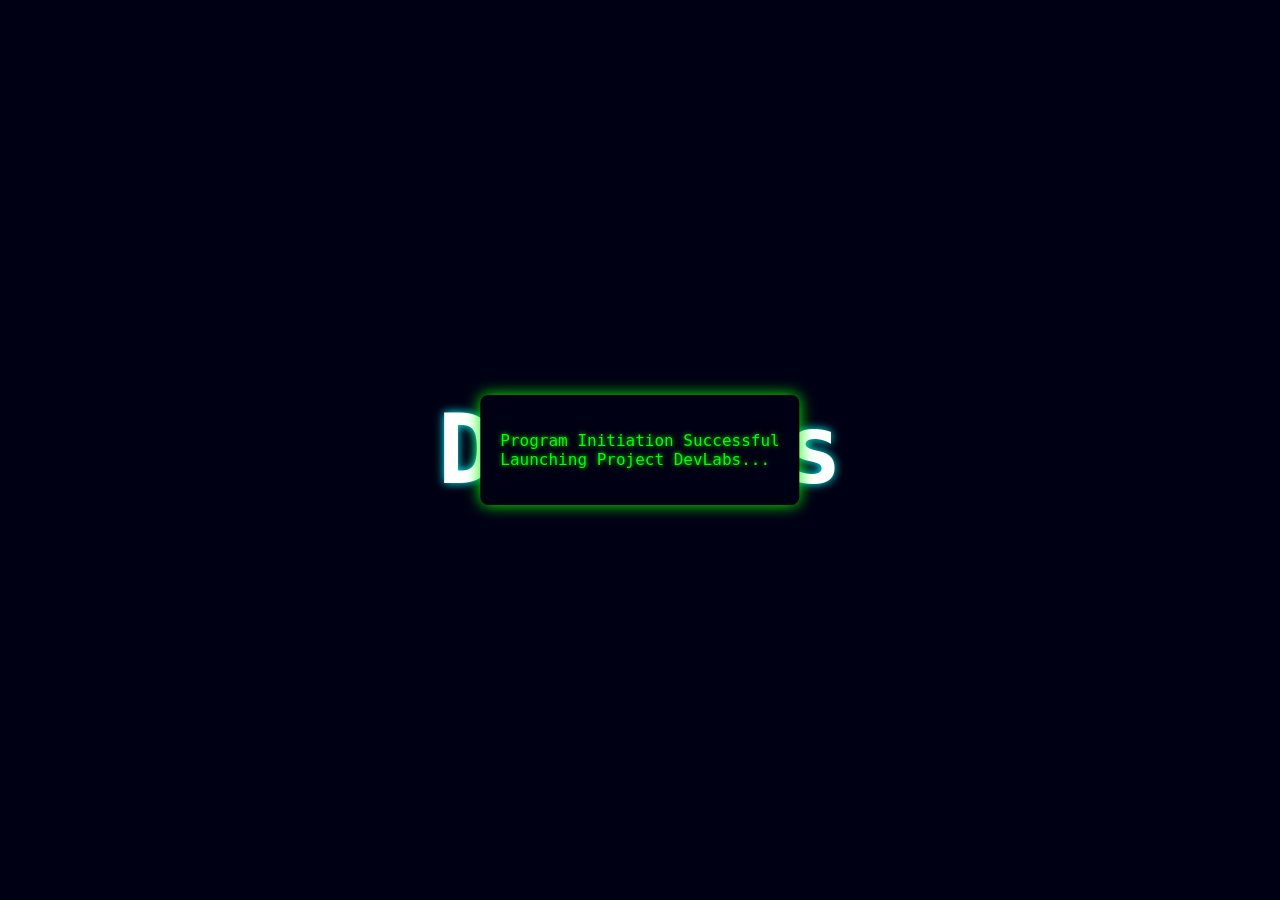
<file: index.html>
<!-- index.html -->
<!DOCTYPE html>
<html lang="en">
<head>
  <meta charset="UTF-8" />
  <meta name="viewport" content="width=device-width, initial-scale=1.0"/>
  <title>DevLabs</title>
  <link rel="stylesheet" href="style.css" />
</head>
<body>

  <!-- Main Terminal -->
  <div class="terminal-container">
    <pre id="terminal-text"></pre>
    <span class="cursor" id="cursor">█</span>
  </div>

  <!-- Pop-up -->
  <div id="popup" class="popup hidden">
    <div class="popup-window">
      <pre id="popup-text"></pre>
    </div>
  </div>

  <!-- Logo -->
  <div id="devlabs-logo" class="hidden">
    <h1>DevLabs</h1>
  </div>

  <!-- Launch Button -->
  <a href="main/index.html" id="launchBtn" class="launch-btn hidden">
    To Launch
    <br>
    [Click]
  </a>

  <script src="script.js"></script>
</body>
</html>
</file>
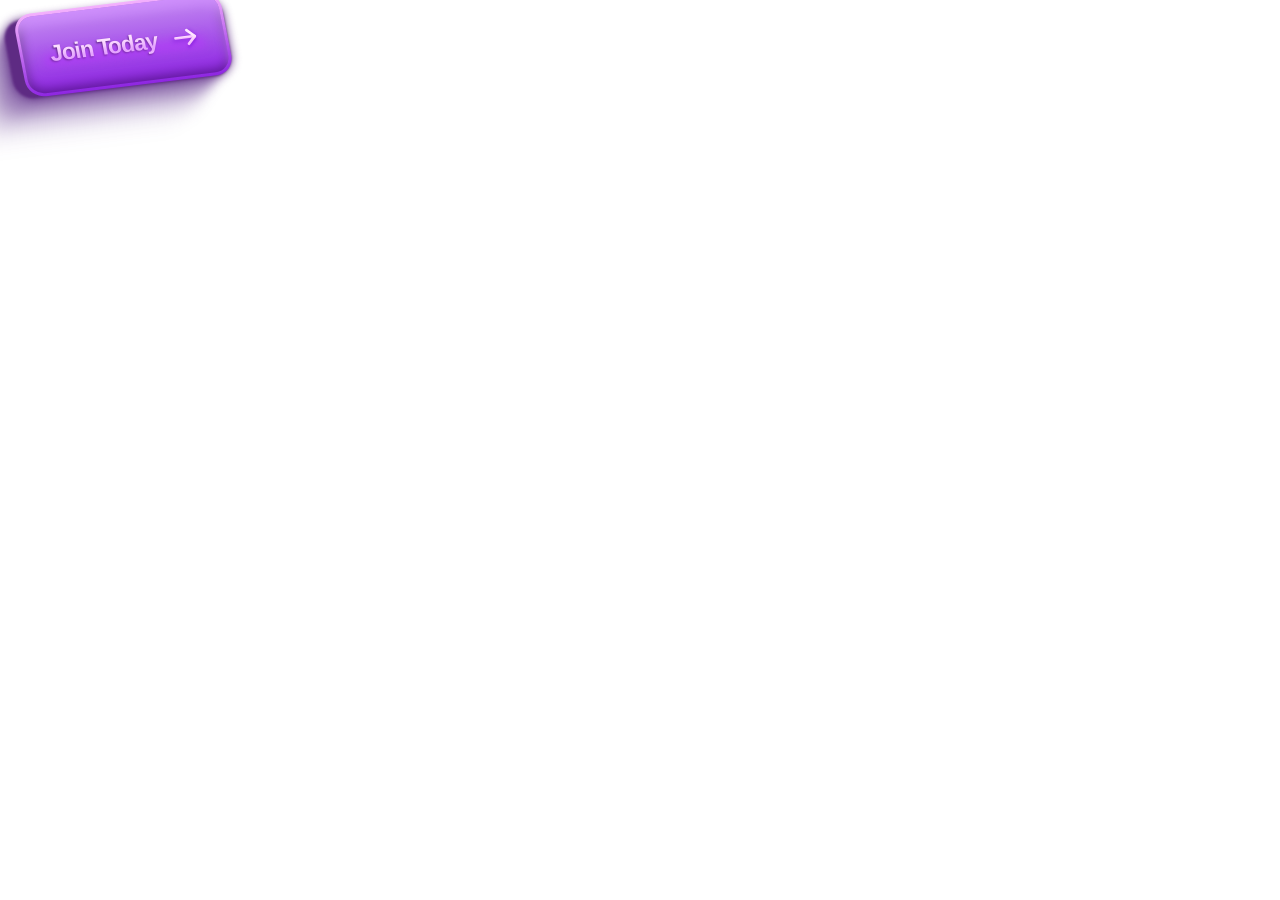
<file: join-us/index.html>
<!DOCTYPE html>
<html lang="en">
<head>
    <meta charset="UTF-8">
    <meta name="viewport" content="width=device-width, initial-scale=1.0">
    <title>Document</title>
    <link rel="stylesheet" href="style.css">
</head>
<body>
    <a href="https://chat.whatsapp.com/DevLabsCommunity" target="_blank" rel="noopener noreferrer">
        <button class="button">
            <div class="bg"></div>
            <svg
              xmlns="http://www.w3.org/2000/svg"
              fill="none"
              viewBox="0 0 342 208"
              height="208"
              width="342"
              class="splash"
            >
              <path
                stroke-linecap="round"
                stroke-width="3"
                d="M54.1054 99.7837C54.1054 99.7837 40.0984 90.7874 26.6893 97.6362C13.2802 104.485 1.5 97.6362 1.5 97.6362"
              ></path>
              <path
                stroke-linecap="round"
                stroke-width="3"
                d="M285.273 99.7841C285.273 99.7841 299.28 90.7879 312.689 97.6367C326.098 104.486 340.105 95.4893 340.105 95.4893"
              ></path>
              <path
                stroke-linecap="round"
                stroke-width="3"
                stroke-opacity="0.3"
                d="M281.133 64.9917C281.133 64.9917 287.96 49.8089 302.934 48.2295C317.908 46.6501 319.712 36.5272 319.712 36.5272"
              ></path>
              <path
                stroke-linecap="round"
                stroke-width="3"
                stroke-opacity="0.3"
                d="M281.133 138.984C281.133 138.984 287.96 154.167 302.934 155.746C317.908 157.326 319.712 167.449 319.712 167.449"
              ></path>
              <path
                stroke-linecap="round"
                stroke-width="3"
                d="M230.578 57.4476C230.578 57.4476 225.785 41.5051 236.061 30.4998C246.337 19.4945 244.686 12.9998 244.686 12.9998"
              ></path>
              <path
                stroke-linecap="round"
                stroke-width="3"
                d="M230.578 150.528C230.578 150.528 225.785 166.471 236.061 177.476C246.337 188.481 244.686 194.976 244.686 194.976"
              ></path>
              <path
                stroke-linecap="round"
                stroke-width="3"
                stroke-opacity="0.3"
                d="M170.392 57.0278C170.392 57.0278 173.89 42.1322 169.571 29.54C165.252 16.9478 168.751 2.05227 168.751 2.05227"
              ></path>
              <path
                stroke-linecap="round"
                stroke-width="3"
                stroke-opacity="0.3"
                d="M170.392 150.948C170.392 150.948 173.89 165.844 169.571 178.436C165.252 191.028 168.751 205.924 168.751 205.924"
              ></path>
              <path
                stroke-linecap="round"
                stroke-width="3"
                d="M112.609 57.4476C112.609 57.4476 117.401 41.5051 107.125 30.4998C96.8492 19.4945 98.5 12.9998 98.5 12.9998"
              ></path>
              <path
                stroke-linecap="round"
                stroke-width="3"
                d="M112.609 150.528C112.609 150.528 117.401 166.471 107.125 177.476C96.8492 188.481 98.5 194.976 98.5 194.976"
              ></path>
              <path
                stroke-linecap="round"
                stroke-width="3"
                stroke-opacity="0.3"
                d="M62.2941 64.9917C62.2941 64.9917 55.4671 49.8089 40.4932 48.2295C25.5194 46.6501 23.7159 36.5272 23.7159 36.5272"
              ></path>
              <path
                stroke-linecap="round"
                stroke-width="3"
                stroke-opacity="0.3"
                d="M62.2941 145.984C62.2941 145.984 55.4671 161.167 40.4932 162.746C25.5194 164.326 23.7159 174.449 23.7159 174.449"
              ></path>
            </svg>
          
            <div class="wrap">
              <svg
                xmlns="http://www.w3.org/2000/svg"
                fill="none"
                viewBox="0 0 221 42"
                height="42"
                width="221"
                class="path"
              >
                <path
                  stroke-linecap="round"
                  stroke-width="3"
                  d="M182.674 2H203C211.837 2 219 9.16344 219 18V24C219 32.8366 211.837 40 203 40H18C9.16345 40 2 32.8366 2 24V18C2 9.16344 9.16344 2 18 2H47.8855"
                ></path>
              </svg>
          
              <div class="outline"></div>
              <div class="content">
                <span class="char state-1">
                  <span data-label="J" style="--i: 1">J</span>
                  <span data-label="o" style="--i: 2">o</span>
                  <span data-label="i" style="--i: 3">i</span>
                  <span data-label="n" style="--i: 4">n</span>
                  <span data-label="T" style="--i: 5">T</span>
                  <span data-label="o" style="--i: 6">o</span>
                  <span data-label="d" style="--i: 7">d</span>
                  <span data-label="a" style="--i: 8">a</span>
                  <span data-label="y" style="--i: 9">y</span>
                </span>
          
                <div class="icon">
                  <div></div>
                </div>
          
                <span class="char state-2">
                  <span data-label="J" style="--i: 1">J</span>
                  <span data-label="o" style="--i: 2">o</span>
                  <span data-label="i" style="--i: 3">i</span>
                  <span data-label="n" style="--i: 4">n</span>
                  <span data-label="N" style="--i: 5">N</span>
                  <span data-label="o" style="--i: 6">o</span>
                  <span data-label="w" style="--i: 7">w</span>
                </span>
              </div>
            </div>
          </button>
    </a>
    <script src="scipt.jsx"></script>
</body>
</html>
</file>
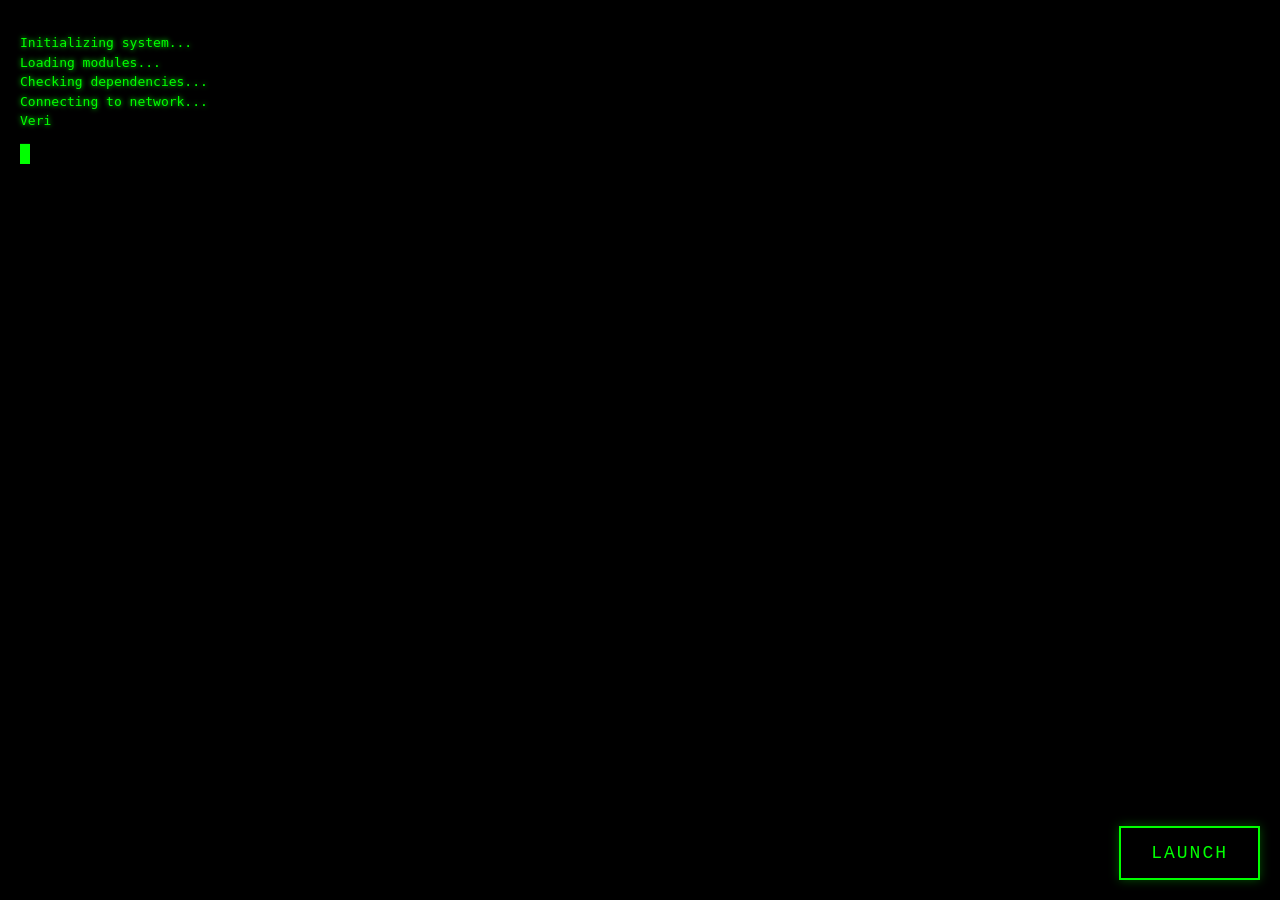
<file: lander/index.html>
<!DOCTYPE html>
<html lang="en">
<head>
  <meta charset="UTF-8" />
  <meta name="viewport" content="width=device-width, initial-scale=1.0"/>
  <title>DevLabs</title>
  <link rel="stylesheet" href="style.css" />
</head>
<body>
  <div class="container">
    <!-- Terminal Display -->
    <div class="terminal">
      <pre id="terminal-text"></pre>
      <span class="cursor" id="cursor">█</span>
    </div>

    <!-- Launch Button -->
    <a href="../main/index.html" class="launch-btn">LAUNCH</a>
  </div>

  <script src="script.js"></script>
</body>
</html>
</file>
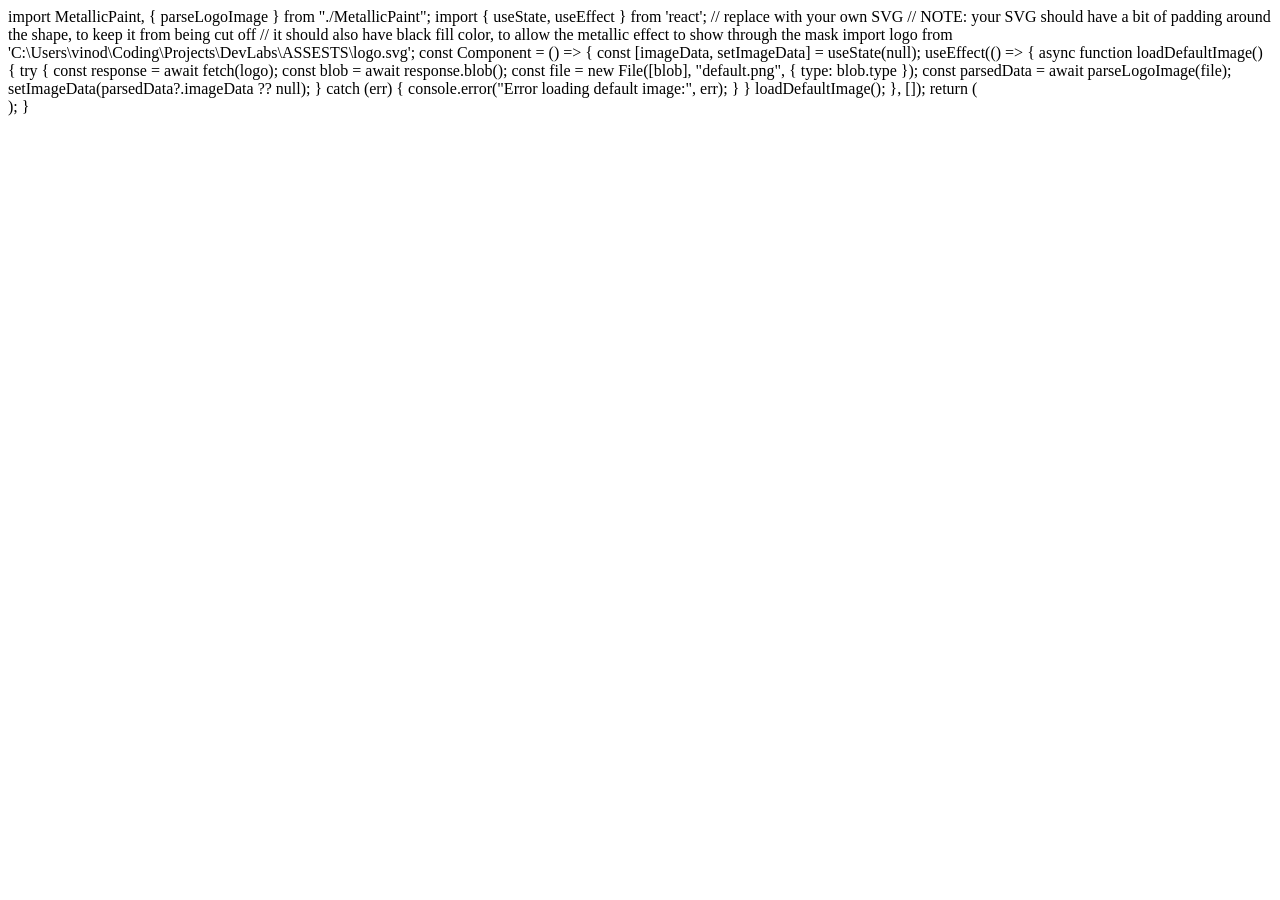
<file: logo-art/index.html>
<!DOCTYPE html>
<html lang="en">
<head>
    <meta charset="UTF-8">
    <meta name="viewport" content="width=device-width, initial-scale=1.0">
    <title>Document</title>
</head>
<body>
    <div 
    <script>
        import MetallicPaint, { parseLogoImage } from "./MetallicPaint";
import { useState, useEffect } from 'react';

// replace with your own SVG
// NOTE: your SVG should have a bit of padding around the shape, to keep it from being cut off
// it should also have black fill color, to allow the metallic effect to show through the mask
import logo from 'C:\Users\vinod\Coding\Projects\DevLabs\ASSESTS\logo.svg';

const Component = () => {
  const [imageData, setImageData] = useState<ImageData | null>(null);

  useEffect(() => {
    async function loadDefaultImage() {
      try {
        const response = await fetch(logo);
        const blob = await response.blob();
        const file = new File([blob], "default.png", { type: blob.type });

        const parsedData = await parseLogoImage(file);
        setImageData(parsedData?.imageData ?? null);

      } catch (err) {
        console.error("Error loading default image:", err);
      }
    }

    loadDefaultImage();
  }, []);

  return (
    <div style={{ width: '100%', height: '100vh' }}>
      <MetallicPaint 
        imageData={imageData ?? new ImageData(1, 1)} 
        params={{ edge: 2, patternBlur: 0.005, patternScale: 2, refraction: 0.015, speed: 0.3, liquid: 0.07 }} 
      />
    </div>
  );
}
    </script>
</body>
</html>
</file>
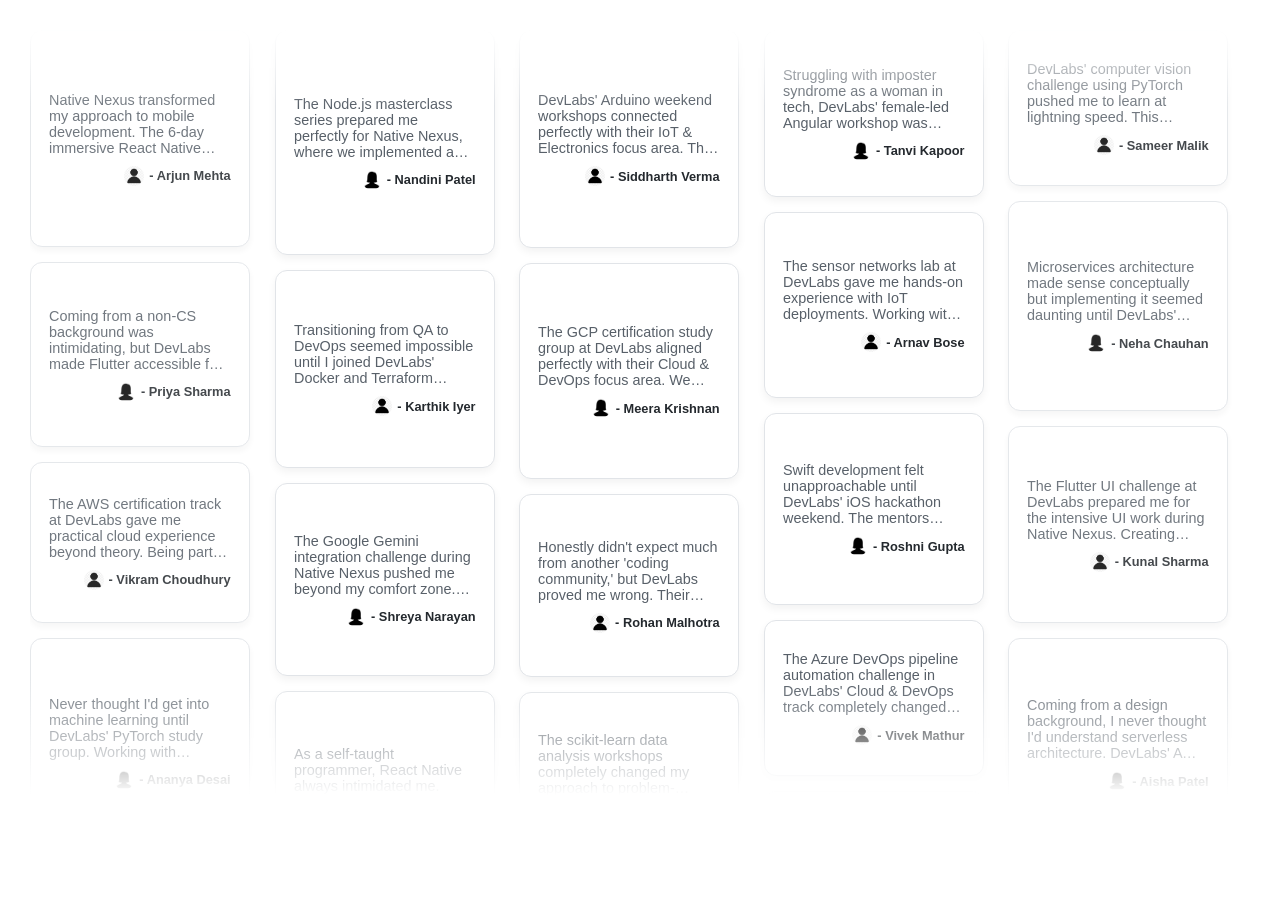
<file: Testimonials/index.html>
<!DOCTYPE html>
<html lang="en">
<head>
    <meta charset="UTF-8">
    <meta name="viewport" content="width=device-width, initial-scale=1.0">
    <title>Animated Testimonials</title>
    <style>
        :root {
            --animation-duration-base: 55s; /* Base speed */
            --animation-duration-side: calc(var(--animation-duration-base) / 0.75); /* Slower for sides */
            --animation-duration-middle: calc(var(--animation-duration-base) / 1.25); /* Faster for middle */
            --min-box-height: 120px; /* Min box height */
            --max-box-height: 180px; /* Max box height */
            --box-margin: 15px;
            --column-gap: 25px; /* Increased spacing */
            --hover-scale: 1.05;
            --push-amount: 30px;
            --column-transition-speed: 0.5s;
            --image-path: 'bg-compress6edf.jpg'; /* Relative path */

            /* Column widths */
            --column-width: 30%;
            
            /* Mobile breakpoints */
            --mobile-breakpoint: 768px;
            /* Scaled Sizes (1.25x) */
            --min-box-height: 150px; /* 120 * 1.25 */
            --max-box-height: 225px; /* 180 * 1.25 */
            --icon-size: 20px; /* 16 * 1.25 */
            --box-padding: 18px; /* Increased padding */

            /* Light Mode Colors */
            --bg-color: #f0f2f5;
            --box-bg-color: #ffffff;
            --text-color: #586069;
            --author-color: #24292e;
            --border-color: #e1e4e8;
            --shadow-color: rgba(0,0,0,0.05);
            --box-radius: 12px; /* Increased radius */
             --hover-text-color: #ffffff; /* White text on hover */
             --hover-author-color: #f0f0f0;
             --hover-overlay-color: rgba(0, 0, 0, 0.6); /* Overlay for text readability */
        }

        body {
            margin: 0;
            padding: 30px;
            font-family: sans-serif;
            background: transparent;
            color: var(--text-color);
            overflow: hidden; /* Prevent all scroll */
            display: flex;
            justify-content: center;
            align-items: flex-start;
            min-height: calc(100vh - 60px);
            position: relative;
            cursor: default;
        }

        .testimonials-container {
            display: flex;
            gap: var(--column-gap);
            width: 100%;
            max-width: 1800px;
            height: 85vh; /* Adjust height to clip bottom ~15% */
            overflow: hidden;
            position: relative;
            perspective: 1000px;
            -webkit-mask-image: linear-gradient(to bottom, transparent 0%, black 10%, black 85%, transparent 100%); /* Adjust fade */
            mask-image: linear-gradient(to bottom, transparent 0%, black 10%, black 85%, transparent 100%);
        }

        .column {
            /* flex: 1; Original */
            flex: 0 1 18%; /* Allow shrinking, aim for narrower base width */
            display: flex;
            flex-direction: column;
             /* Height needs careful calculation or acceptance of minor jump with random heights */
             /* Setting a very large fixed height ensures content overflows for animation */
            height: 3000px; /* Large fixed height for overflow */
            will-change: transform;
            animation-timing-function: linear; /* Changed to linear for constant speed */
            animation-iteration-count: infinite;
            min-width: 150px; /* Prevent columns becoming too narrow */
            transition: transform var(--column-transition-speed) ease-in-out, opacity 0.5s ease-in-out; /* Add opacity transition */
            position: relative; /* Needed for absolute positioning of boxes if we went that route */
            animation-duration: var(--animation-duration-base); /* Default speed */
            animation-play-state: running !important; /* Always running by default */
        }

        /* Side column styles */
        .column:first-child,
        .column:last-child {
            opacity: 0.85; /* Slightly faded */
            animation-duration: var(--animation-duration-side); /* Slower speed */
            animation-play-state: running !important;
        }

        /* Middle column speed */
        .column:nth-child(3) {
            animation-duration: var(--animation-duration-middle); /* Faster speed */
        }

        /* Column Push Aside */
        .column.is-pushed-left {
            transform: translateX(calc(-1 * var(--push-amount)));
        }
        .column.is-pushed-right {
             transform: translateX(var(--push-amount));
        }

        /* Alternating animations */
        .column:nth-child(odd) {
            animation-name: moveUp;
            animation-duration: var(--animation-duration-base);
        }

        .column:nth-child(even) {
            animation-name: moveDown;
            animation-duration: var(--animation-duration-base);
        }

        .testimonial-box {
            flex-shrink: 0;
            min-height: var(--min-box-height);
            max-height: var(--max-box-height);
            width: 100%;
            background-color: var(--box-bg-color);
            border: 1px solid var(--border-color);
            border-radius: var(--box-radius);
            padding: var(--box-padding);
            margin-bottom: var(--box-margin);
            box-shadow: 0 4px 8px var(--shadow-color);
            transition: all 0.4s ease;
            overflow: hidden;
            display: flex;
            flex-direction: column;
            justify-content: center;
            position: relative;
            background-size: cover;
            background-position: center;
            box-sizing: border-box;
            transform-origin: center center;
            z-index: 1;
        }

        .testimonial-box p,
        .testimonial-box strong {
            position: relative; /* Ensure text is above potential overlay */
            z-index: 2;
            transition: color 0.4s ease;
        }

        .testimonial-box p {
            margin: 0;
            font-size: 0.9em;
            color: var(--text-color);
            display: -webkit-box;
            -webkit-line-clamp: 4;
            -webkit-box-orient: vertical;
            overflow: hidden;
            transition: all 0.4s ease;
        }
         .testimonial-box strong {
             display: block;
             margin-top: 10px;
             font-size: 0.8em;
             color: var(--author-color);
             text-align: right;
             display: flex; /* Align icon and text */
             align-items: center; /* Vertically center icon and text */
             justify-content: flex-end; /* Keep content to the right */
         }

        .author-icon {
            width: var(--icon-size);
            height: var(--icon-size);
            margin-right: 5px;
            border-radius: 50%; /* Make icons circular */
            object-fit: cover; /* Ensure image covers the circle */
        }

        /* Hover overlay for text readability */
        .testimonial-box::after {
            content: '';
            position: absolute;
            inset: 0;
            background-color: var(--hover-overlay-color);
            opacity: 0;
            transition: opacity 0.4s ease;
            z-index: 1;
            border-radius: inherit;
        }

        /* Hover effects triggered by JS */
        .column.pause-animation {
            animation-play-state: paused !important;
        }

        .testimonial-box.is-hovered {
            transform: scale(var(--hover-scale));
            z-index: 100;
            border-color: transparent;
            background-image: url("bg-compress6edf.jpg");
            max-height: none; /* Remove max-height constraint */
            position: relative;
            box-shadow: 0 8px 24px rgba(0,0,0,0.2);
        }
        .testimonial-box.is-hovered::after { /* Show overlay on hover */
             opacity: 1;
        }
        .testimonial-box.is-hovered p {
             -webkit-line-clamp: unset; /* Remove line clamp on hover */
             color: var(--hover-text-color);
        }
         .testimonial-box.is-hovered strong {
             color: var(--hover-author-color);
         }

        /* Keyframes for movement (using half the large fixed height now) */
        @keyframes moveUp {
            0% { transform: translate(0, 0); }
            25% { transform: translate(2px, -375px); } /* Adjust pixel values based on fixed height */
            50% { transform: translate(0, -750px); }
            75% { transform: translate(-2px, -1125px); }
            100% { transform: translate(0, -1500px); }
        }

        @keyframes moveDown {
             0% { transform: translate(0, -1500px); }
            25% { transform: translate(-2px, -1125px); }
            50% { transform: translate(0, -750px); }
            75% { transform: translate(2px, -375px); }
            100% { transform: translate(0, 0); }
        }

        /* Keyframes for rainbow border animation - REMOVED */

        /* Dark Mode Styles */
        @media (prefers-color-scheme: dark) {
            :root {
                --bg-color: #0a0a0a; /* Even Darker background */
                --box-bg-color: #181818; /* Even Darker box */
                --text-color: #bdbdbd;
                --author-color: #e0e0e0;
                --border-color: #282828; /* Darker border */
                --shadow-color: rgba(0,0,0,0.4);
                --hover-text-color: #ffffff;
                --hover-author-color: #f0f0f0;
                --hover-overlay-color: rgba(0, 0, 0, 0.65); /* Darker overlay for contrast */
            }
        }

        /* Mobile adjustments */
        @media (max-width: 768px) {
            :root {
                --column-width: 100%;
                --min-box-height: 120px;
                --max-box-height: 150px;
                --box-margin: 0;
                --column-gap: 20px;
                --hover-scale: 1;
                --push-amount: 0;
                --mobile-card-width: 85vw;
                --expanded-width: 60%;
                --expanded-height: calc(60vh - 40px);
            }

            body {
                padding: 0;
                overflow-y: auto;
                min-height: 100vh;
                background: var(--bg-color);
            }

            .testimonials-container {
                flex-direction: column;
                height: 100vh;
                width: 100vw;
                gap: 30px;
                padding: 15px 0;
                overflow: visible;
                mask-image: none;
                -webkit-mask-image: none;
            }

            .column {
                flex: 0 0 180px;
                height: 180px;
                min-height: auto;
                margin: 0;
                width: 100vw;
                flex-direction: row;
                overflow: hidden;
                padding: 0;
                transform: none !important;
                display: flex;
                align-items: center;
            }

            .testimonial-box {
                flex: 0 0 var(--mobile-card-width);
                height: 160px !important;
                margin: 0;
                transform: translateX(calc((100vw - var(--mobile-card-width)) / 2));
                transition: all 0.3s ease;
                background: var(--box-bg-color);
                position: relative;
                display: flex;
                flex-direction: column;
                justify-content: space-between;
                padding: 15px;
                aspect-ratio: 16/9;
            }

            /* Mobile animations */
            .column:nth-child(odd) {
                animation: mobileSlideLeft 25s linear infinite;
            }

            .column:nth-child(even) {
                animation: mobileSlideRight 25s linear infinite;
            }

            @keyframes mobileSlideLeft {
                0% { transform: translateX(calc(var(--mobile-card-width) * 1.5)); }
                100% { transform: translateX(calc(var(--mobile-card-width) * -1.5)); }
            }

            @keyframes mobileSlideRight {
                0% { transform: translateX(calc(var(--mobile-card-width) * -1.5)); }
                100% { transform: translateX(calc(var(--mobile-card-width) * 1.5)); }
            }

            /* Mobile hover/touch effects */
            .testimonial-box.is-hovered {
                position: fixed;
                left: 50%;
                top: 50%;
                width: var(--expanded-width);
                height: var(--expanded-height) !important;
                transform: translate(-50%, -50%);
                z-index: 1000;
                padding: 20px;
                margin: 0;
                overflow-y: auto;
                background-color: var(--box-bg-color);
                box-shadow: 0 0 40px rgba(0,0,0,0.5);
                border-radius: var(--box-radius);
                display: flex;
                flex-direction: column;
                aspect-ratio: auto;
                min-width: 280px;
                max-width: 600px;
            }

            .testimonial-box.is-hovered p {
                font-size: 1.1em;
                line-height: 1.6;
                margin-bottom: 20px;
                color: var(--text-color);
                flex: 1;
                overflow-y: auto;
            }

            .testimonial-box.is-hovered strong {
                margin-top: auto;
                padding-top: 15px;
                font-size: 1em;
                border-top: 1px solid var(--border-color);
            }

            /* Overlay for expanded card */
            .overlay {
                display: none;
                position: fixed;
                top: 0;
                left: 0;
                right: 0;
                bottom: 0;
                background: rgba(0,0,0,0.8);
                z-index: 999;
                backdrop-filter: blur(5px);
            }

            .overlay.active {
                display: block;
            }

            /* Adjust text for mobile */
            .testimonial-box p {
                font-size: 0.95em;
                line-height: 1.4;
                margin-bottom: 10px;
                display: -webkit-box;
                -webkit-line-clamp: 3;
                -webkit-box-orient: vertical;
                overflow: hidden;
                flex: 1;
            }

            .testimonial-box strong {
                margin-top: auto;
            }

            /* Add close button for expanded view */
            .close-button {
                display: none;
                position: fixed;
                top: 15px;
                right: 15px;
                width: 40px;
                height: 40px;
                background: rgba(0,0,0,0.3);
                border-radius: 50%;
                z-index: 1001;
                cursor: pointer;
                border: none;
                color: white;
                font-size: 24px;
                align-items: center;
                justify-content: center;
            }

            .close-button:active {
                background: rgba(0,0,0,0.5);
            }

            .testimonial-box.is-hovered + .close-button {
                display: flex;
            }
        }

        @media (max-width: 480px) {
            :root {
                --mobile-card-width: 90vw;
                --expanded-width: 90%;
                --expanded-height: calc(70vh - 40px);
            }

            .testimonial-box {
                padding: 12px;
            }

            .testimonial-box.is-hovered {
                min-width: 250px;
                padding: 15px;
            }

            .close-button {
                top: 10px;
                right: 10px;
            }
        }

    </style>
</head>
<body>

    <div class="testimonials-container" id="testimonialsContainer">
        <!-- Columns will be generated by JS -->
    </div>

    <script>
        const container = document.getElementById('testimonialsContainer');
        const numColumns = 5;
        const boxesPerColumnBase = 5; // Number of unique boxes
        const totalBoxesNeeded = numColumns * boxesPerColumnBase;

        const sampleTestimonials =[
  {
    "text": "Native Nexus transformed my approach to mobile development. The 6-day immersive React Native workshop took me from basic concepts to building a complete AI-powered expense management app with Google Gemini integration. DevLabs' mission of empowering developers through hands-on experience truly came to life!",
    "author": "Arjun Mehta",
    "gender": "male"
  },
  {
    "text": "Coming from a non-CS background was intimidating, but DevLabs made Flutter accessible for me. Their collaborative learning environment helped me build confidence. The React Native & Expo techniques I learned during Native Nexus let me create cross-platform apps with beautiful UI and animations that I never thought possible!",
    "author": "Priya Sharma",
    "gender": "female"
  },
  {
    "text": "The AWS certification track at DevLabs gave me practical cloud experience beyond theory. Being part of the 100 curated developers for Native Nexus was a game-changer—implementing NodeJS and MongoDB backend-as-a-service taught me real-world scalability principles I now use daily.",
    "author": "Vikram Choudhury",
    "gender": "male"
  },
  {
    "text": "Never thought I'd get into machine learning until DevLabs' PyTorch study group. Working with TensorFlow and seeing how it integrated with the AI-powered features in the Native Nexus project opened my eyes to practical applications of ML. Now I'm contributing to an open-source computer vision project!",
    "author": "Ananya Desai",
    "gender": "female"
  },
  {
    "text": "Building IoT prototypes with DevLabs' Raspberry Pi hackathons completely changed my career path. Connecting sensor networks to the cloud infrastructure we learned about in their workshops turned my weekend hobby into a smart agriculture startup. DevLabs truly lives up to its mission of empowering developers to shape the future.",
    "author": "Rahul Joshi",
    "gender": "male"
  },
  {
    "text": "The Node.js masterclass series prepared me perfectly for Native Nexus, where we implemented a complete backend for real-time group expense splitting. From callback hell to clean async/await patterns, DevLabs helped me write production-ready code that integrated seamlessly with MongoDB.",
    "author": "Nandini Patel",
    "gender": "female"
  },
  {
    "text": "Transitioning from QA to DevOps seemed impossible until I joined DevLabs' Docker and Terraform workshops. Their focus on Cloud & DevOps with AWS, Azure, and GCP gave me practical skills I immediately added to my resume. The collaborative learning environment they foster is exactly what tech education should be.",
    "author": "Karthik Iyer",
    "gender": "male"
  },
  {
    "text": "The Google Gemini integration challenge during Native Nexus pushed me beyond my comfort zone. Implementing NLP-powered text-to-expense parsing in just 12+ hours of focused development taught me more about AI applications than an entire semester of theory. DevLabs' approach to innovation through immersive experiences works!",
    "author": "Shreya Narayan",
    "gender": "female"
  },
  {
    "text": "As a self-taught programmer, React Native always intimidated me. Native Nexus' incremental approach made it digestible. Building a complete Splitwise clone with AI capabilities alongside 99 other developers created a motivating environment where we constantly learned from each other.",
    "author": "Aditya Singhania",
    "gender": "male"
  },
  {
    "text": "The Vue ecosystem seemed overwhelming until I participated in DevLabs' component architecture workshop. This foundation prepared me for Native Nexus where we built custom cards and responsive layouts for our expense management app. Their methodology of breaking down complex apps into manageable pieces transformed my approach.",
    "author": "Kavita Reddy",
    "gender": "female"
  },
  {
    "text": "DevLabs' Arduino weekend workshops connected perfectly with their IoT & Electronics focus area. The mentors patiently worked with me through countless sensor network configurations. The physical-digital integration principles I learned apply beautifully to the smart home solutions I'm now developing.",
    "author": "Siddharth Verma",
    "gender": "male"
  },
  {
    "text": "The GCP certification study group at DevLabs aligned perfectly with their Cloud & DevOps focus area. We tackled complex scenarios together, and I went from cloud novice to deploying microservices architecture in 4 months. This foundation was essential during Native Nexus when implementing backend services.",
    "author": "Meera Krishnan",
    "gender": "female"
  },
  {
    "text": "Honestly didn't expect much from another 'coding community,' but DevLabs proved me wrong. Their Kotlin track provided structure while allowing creative freedom. The cross-platform principles I learned transferred perfectly to Native Nexus, where we built an AI-powered expense management app that now has 10k+ downloads!",
    "author": "Rohan Malhotra",
    "gender": "male"
  },
  {
    "text": "The scikit-learn data analysis workshops completely changed my approach to problem-solving. When we integrated Google Gemini for NLP during Native Nexus, everything clicked! DevLabs' mission of connecting theory with real-world applications has transformed how I implement ML techniques in my research.",
    "author": "Divya Nair",
    "gender": "female"
  },
  {
    "text": "Terraform seemed like magic until DevLabs demystified infrastructure as code. Their focus on Cloud & DevOps across AWS, Azure, and GCP gave me a comprehensive foundation. During Native Nexus, this knowledge helped our team create a scalable backend for the expense management application.",
    "author": "Nikhil Agarwal",
    "gender": "male"
  },
  {
    "text": "Struggling with imposter syndrome as a woman in tech, DevLabs' female-led Angular workshop was exactly what I needed. This confidence allowed me to thrive during Native Nexus, where I led the UI animations team for our expense management app. The supportive environment helped me build both technical skills and leadership abilities.",
    "author": "Tanvi Kapoor",
    "gender": "female"
  },
  {
    "text": "The sensor networks lab at DevLabs gave me hands-on experience with IoT deployments. Working with Arduino and Raspberry Pi to solve connectivity issues taught me debugging skills I later applied during Native Nexus when integrating Google Gemini for smart chatbots in our expense app.",
    "author": "Arnav Bose",
    "gender": "male"
  },
  {
    "text": "Swift development felt unapproachable until DevLabs' iOS hackathon weekend. The mentors broke down complex patterns, which prepared me for Native Nexus where we had to build cross-platform apps with beautiful UI and custom cards. Now I'm freelancing as a mobile developer while finishing my degree!",
    "author": "Roshni Gupta",
    "gender": "female"
  },
  {
    "text": "The Azure DevOps pipeline automation challenge in DevLabs' Cloud & DevOps track completely changed my understanding of CI/CD. This knowledge was invaluable during Native Nexus when we needed to create a production-ready app in just 12+ hours of development time.",
    "author": "Vivek Mathur",
    "gender": "male"
  },
  {
    "text": "Jumping into DevLabs' advanced React patterns workshop prepared me perfectly for Native Nexus. Working with 99 other developers to build a complete Splitwise clone with AI capabilities taught me more about component composition and state management than any tutorial could.",
    "author": "Pooja Thakur",
    "gender": "female"
  },
  {
    "text": "DevLabs' computer vision challenge using PyTorch pushed me to learn at lightning speed. This foundation in the Machine Learning focus area helped me during Native Nexus when implementing Google Gemini for NLP-powered text-to-expense parsing. The mentorship was personalized and genuinely invested in shaping my future.",
    "author": "Sameer Malik",
    "gender": "male"
  },
  {
    "text": "Microservices architecture made sense conceptually but implementing it seemed daunting until DevLabs' Node.js workshops. During Native Nexus, I applied these principles to create a backend-as-a-service for instant scalability and real-time group expense splitting. Their practical approach fundamentally changed how I architect systems.",
    "author": "Neha Chauhan",
    "gender": "female"
  },
  {
    "text": "The Flutter UI challenge at DevLabs prepared me for the intensive UI work during Native Nexus. Creating custom cards and animations for our AI-powered expense management app pushed me to think beyond basic design. I'm now leading mobile development at my startup thanks to these hands-on experiences.",
    "author": "Kunal Sharma",
    "gender": "male"
  },
  {
    "text": "Coming from a design background, I never thought I'd understand serverless architecture. DevLabs' AWS Lambda workshops prepared me for Native Nexus where we implemented NodeJS backend services. The 6-day immersive experience was perfectly paced while still being challenging!",
    "author": "Aisha Patel",
    "gender": "female"
  },
  {
    "text": "DevLabs' Raspberry Pi robotics track rekindled my passion for hardware. Their IoT & Electronics focus area gave me practical skills in sensor networks that complemented what we learned during Native Nexus. The hands-on approach to teaching embedded systems made theoretical concepts concrete.",
    "author": "Vijay Sundaram",
    "gender": "male"
  },
  {
    "text": "The data visualization masterclass with D3.js and TensorFlow at DevLabs prepared me for implementing AI features during Native Nexus. Working with Google Gemini to create smart chatbots for debt resolution showed me how ML can improve everyday applications. I went from struggling with basic charts to building interactive AI interfaces in weeks!",
    "author": "Lakshmi Ranganathan",
    "gender": "female"
  },
  {
    "text": "Docker containerization felt like rocket science until DevLabs broke it down in their Cloud & DevOps track. This knowledge was crucial during Native Nexus when deploying our production-ready Splitwise clone. Their approach of building increasingly complex environments helped concepts stick.",
    "author": "Ritesh Kumar",
    "gender": "male"
  },
  {
    "text": "The progressive web app challenge at DevLabs prepared me for the responsive layouts we implemented during Native Nexus. Being part of the 100 curated developers who built a complete expense management app with React Native & Expo in just 6 days was transformative. Their Web Development focus truly shapes the future of tech education.",
    "author": "Jyoti Verma",
    "gender": "female"
  },
  {
    "text": "Finding DevLabs in my second year completely redirected my career path. Their IoT workshops with Arduino and Raspberry Pi connected my electrical engineering background with modern programming. The collaborative innovation environment they foster aligned perfectly with their mission of empowering developers.",
    "author": "Harish Tiwari",
    "gender": "male"
  },
  {
    "text": "Participating in Native Nexus and implementing Google Gemini for NLP made me think critically about AI ethics beyond just technical implementation. DevLabs' approach to technology as a social responsibility has influenced how I approach every project since. Their mission of shaping the future through innovation rings true in everything they do.",
    "author": "Anjali Bhardwaj",
    "gender": "female"
  }
        ];

        // Ensure we have enough unique testimonials
        while (sampleTestimonials.length < totalBoxesNeeded) {
            const gender = sampleTestimonials.length % 2 === 0 ? 'male' : 'female'; // Alternate for placeholders
            sampleTestimonials.push({ 
                text: `Placeholder testimonial ${sampleTestimonials.length + 1}.`, 
                author: `Author ${sampleTestimonials.length + 1}`, 
                gender: gender 
            });
        }

        let testimonialIndex = 0;
        let columns = []; // Keep track of columns

        // Function to get random height
        function getRandomHeight() {
            const minH = parseInt(getComputedStyle(document.documentElement).getPropertyValue('--min-box-height'));
            const maxH = parseInt(getComputedStyle(document.documentElement).getPropertyValue('--max-box-height'));
            return Math.floor(Math.random() * (maxH - minH + 1)) + minH;
        }

        for (let i = 0; i < numColumns; i++) {
            const column = document.createElement('div');
            column.classList.add('column');
            columns.push(column); // Add column to array

            const columnBoxesData = [];
            for (let j = 0; j < boxesPerColumnBase; j++) {
                 const testimonial = sampleTestimonials[testimonialIndex % sampleTestimonials.length];
                 columnBoxesData.push(testimonial);
                 testimonialIndex++;
            }

            // Duplicate the boxes within the column for seamless looping
            const duplicatedBoxesData = [...columnBoxesData, ...columnBoxesData];

            duplicatedBoxesData.forEach(testimonialData => {
                const box = document.createElement('div');
                box.classList.add('testimonial-box');
                // Assign random height
                box.style.height = `${getRandomHeight()}px`;

                const iconSrc = testimonialData.gender === 'female' ? 'female.jpg' : 'man.png';
                const iconAlt = testimonialData.gender === 'female' ? 'Female icon' : 'Male icon';

                box.innerHTML = `
                    <p>${testimonialData.text}</p>
                    <strong>
                        <img src="${iconSrc}" alt="${iconAlt}" class="author-icon">
                        - ${testimonialData.author}
                    </strong>`;

                box.addEventListener('mouseover', () => {
                    const parentColumn = box.closest('.column');
                    const parentIndex = columns.indexOf(parentColumn);

                    // Pause only the hovered column
                    if (parentColumn) {
                        parentColumn.classList.add('pause-animation');
                        box.classList.add('is-hovered');

                        // Push adjacent columns aside
                        columns.forEach((col, index) => {
                            if (index < parentIndex) {
                                col.classList.add('is-pushed-left');
                            } else if (index > parentIndex) {
                                col.classList.add('is-pushed-right');
                            }
                        });
                    }
                });

                box.addEventListener('mouseout', () => {
                    const parentColumn = box.closest('.column');
                    if (parentColumn) {
                        // Resume animation
                        parentColumn.classList.remove('pause-animation');
                        box.classList.remove('is-hovered');

                        // Reset pushed columns
                        columns.forEach(col => {
                            col.classList.remove('is-pushed-left', 'is-pushed-right');
                        });
                    }
                });
                column.appendChild(box);
            });
            container.appendChild(column);
        }

        // Add overlay div to body
        const overlay = document.createElement('div');
        overlay.classList.add('overlay');
        document.body.appendChild(overlay);

        // Update touch handlers
        let touchStartX = 0;
        let touchStartY = 0;
        let isSwiping = false;

        function handleTouchStart(e) {
            touchStartX = e.touches[0].clientX;
            touchStartY = e.touches[0].clientY;
            isSwiping = false;
        }

        function handleTouchMove(e) {
            if (!touchStartX || !touchStartY) return;

            const touchEndX = e.touches[0].clientX;
            const touchEndY = e.touches[0].clientY;

            const deltaX = touchStartX - touchEndX;
            const deltaY = touchStartY - touchEndY;

            if (Math.abs(deltaX) > Math.abs(deltaY)) {
                isSwiping = true;
            }
        }

        function handleTouchEnd(e) {
            if (isSwiping) {
                e.preventDefault();
                return;
            }

            const box = e.target.closest('.testimonial-box');
            if (box) {
                const parentColumn = box.closest('.column');
                if (parentColumn) {
                    // Pause all animations
                    document.querySelectorAll('.column').forEach(col => {
                        col.style.animationPlayState = 'paused';
                    });
                    
                    // Show expanded view
                    box.classList.add('is-hovered');
                    overlay.classList.add('active');
                    document.body.style.overflow = 'hidden';
                    closeButton.style.display = 'flex';
                }
            }
        }

        // Close expanded view
        function closeExpandedView() {
            document.querySelectorAll('.testimonial-box.is-hovered').forEach(box => {
                box.classList.remove('is-hovered');
            });
            
            // Resume all animations
            document.querySelectorAll('.column').forEach(col => {
                col.style.animationPlayState = 'running';
            });
            
            overlay.classList.remove('active');
            document.body.style.overflow = '';
            closeButton.style.display = 'none';
        }

        // Update close handlers
        closeButton.addEventListener('click', closeExpandedView);
        overlay.addEventListener('click', closeExpandedView);

        // Add touch events to boxes
        document.querySelectorAll('.testimonial-box').forEach(box => {
            box.addEventListener('touchstart', handleTouchStart, { passive: true });
            box.addEventListener('touchmove', handleTouchMove, { passive: true });
            box.addEventListener('touchend', handleTouchEnd);
        });

    </script>

</body>
</html>
</file>
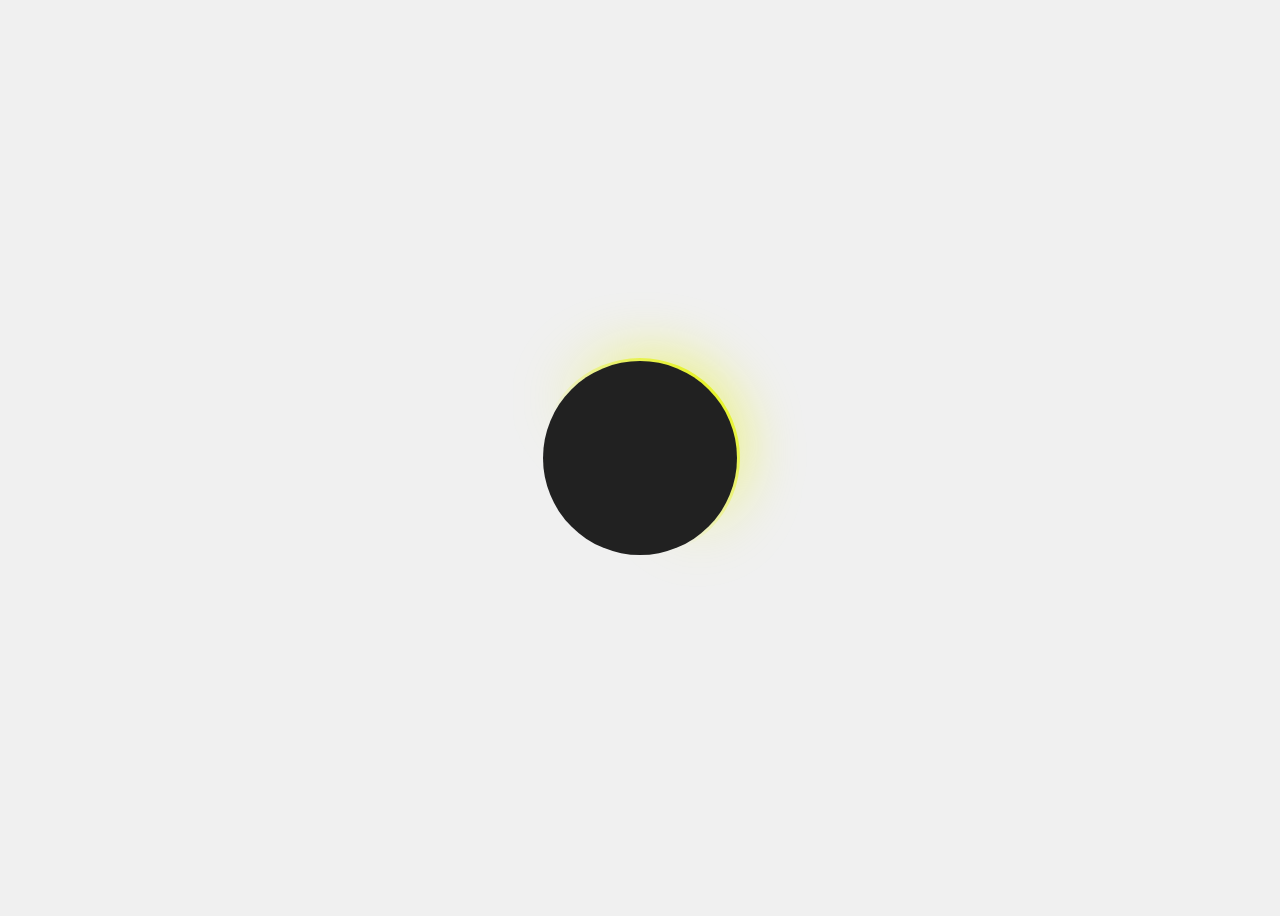
<file: loader/loader.html>
<!DOCTYPE html>
<html lang="en">
<head>
    <meta charset="UTF-8">
    <meta name="viewport" content="width=device-width, initial-scale=1.0">
    <title>loader</title>
    <link rel="stylesheet" href="loader.css">
</head>
<body  class = "body">
<a href="https://www.youtube.com/watch?v=dQw4w9WgXcQ">
    <div class="loader" style="margin: auto;"></div>
</a>
<!--
Instructions : 
1. upon scrolling down, the loader will act as back to top button

Missing:
1. white icon on top of the loader that shows arrow to up
-->
    </body>
</html>
</file>
<file: style.css>
/* style.css */
/* — Helpers — */
.hidden { display: none; }

/* — Body & Terminal — */
body {
  margin: 0;
  background: #0C0C0C;
  font-family: Consolas, monospace;
  overflow: hidden;
}
.terminal-container {
  background: #000014;
  color: #00ff00;
  height: 100vh;
  padding: 2rem;
  box-sizing: border-box;
  font-size: 1rem;
  line-height: 1.4;
  text-shadow: 0 0 5px #00ff00;
  position: relative;
}
#terminal-text {
  white-space: pre-wrap;
  overflow-y: auto;
  height: 100%;
}
.cursor {
  position: absolute;
  bottom: 2rem; left: 2rem;
  color: #00ff00;
  font-weight: bold;
  animation: blink 1s steps(1) infinite;
}
@keyframes blink {
  0%,100% { opacity: 1; }
  50%     { opacity: 0; }
}

/* — Pop-up — */
.popup {
  position: fixed;
  top:50%; left:50%;
  transform: translate(-50%, -50%);
  background: #000014;
  color: #00ff00;
  border-radius: 8px;
  box-shadow: 0 0 15px #00ff00;
  z-index: 1000;
}
.popup-window {
  padding: 20px;
  max-width: 400px;
  font-family: "Courier New", monospace;
  font-size: 1rem;
  text-shadow: 0 0 5px #00ff00;
}

/* — Logo Fade-In — */
#devlabs-logo {
  position: fixed;
  inset: 0;
  display: flex;
  align-items: center;
  justify-content: center;
  background: #000014;
  color: #fff;
  font-size: 3rem;
  text-shadow: 0 0 10px #00ffff;
  animation: fadeIn 1s ease-in-out forwards;
}
@keyframes fadeIn {
  from { opacity: 0; }
  to   { opacity: 1; }
}

/* — Launch Button — */
.launch-btn {
  position: fixed;
  bottom: 20px; right: 20px;
  padding: 12px 24px;
  border: 2px solid #00ff00;
  background: transparent;      /* fully transparent */
  color: #00ff00;
  font-family: 'Courier New', monospace;
  font-size: 1rem;
  text-transform: uppercase;
  text-decoration: none;
  cursor: pointer;
  box-shadow: 0 0 10px rgba(0,255,0,0.3);
  transition: all 1s ease;
  z-index: 1000;
}

/* — Move & Enlarge to cover logo — */
.launch-btn.move-center-full {
  /* center */
  top: 50%; left: 50%;
  bottom: auto; right: auto;
  transform: translate(-50%, -50%) scale(3);
  /* keep border color but background transparent */
  background: black;
  font-size: 1rem;
  padding: 12px 24px;
  box-shadow: none;
}
</file>
<file: join-us/style.css>
.button {
    --white: #ffe7ff;
    --purple-100: #f4b1fd;
    --purple-200: #d190ff;
    --purple-300: #c389f2;
    --purple-400: #8e26e2;
    --purple-500: #5e2b83;
    --radius: 18px;
  
    border-radius: var(--radius);
    outline: none;
    cursor: pointer;
    font-size: 23px;
    font-family: Arial;
    background: transparent;
    letter-spacing: -1px;
    border: 0;
    position: relative;
    width: 220px;
    height: 80px;
    transform: rotate(353deg) skewX(4deg);
  }
  
  .bg {
    position: absolute;
    inset: 0;
    border-radius: inherit;
    filter: blur(1px);
  }
  .bg::before,
  .bg::after {
    content: "";
    position: absolute;
    inset: 0;
    border-radius: calc(var(--radius) * 1.1);
    background: var(--purple-500);
  }
  .bg::before {
    filter: blur(5px);
    transition: all 0.3s ease;
    box-shadow:
      -7px 6px 0 0 rgb(115 75 155 / 40%),
      -14px 12px 0 0 rgb(115 75 155 / 30%),
      -21px 18px 4px 0 rgb(115 75 155 / 25%),
      -28px 24px 8px 0 rgb(115 75 155 / 15%),
      -35px 30px 12px 0 rgb(115 75 155 / 12%),
      -42px 36px 16px 0 rgb(115 75 155 / 8%),
      -56px 42px 20px 0 rgb(115 75 155 / 5%);
  }
  
  .wrap {
    border-radius: inherit;
    overflow: hidden;
    height: 100%;
    transform: translate(6px, -6px);
    padding: 3px;
    background: linear-gradient(
      to bottom,
      var(--purple-100) 0%,
      var(--purple-400) 100%
    );
    position: relative;
    transition: all 0.3s ease;
  }
  
  .outline {
    position: absolute;
    overflow: hidden;
    inset: 0;
    opacity: 0;
    outline: none;
    border-radius: inherit;
    transition: all 0.4s ease;
  }
  .outline::before {
    content: "";
    position: absolute;
    inset: 2px;
    width: 120px;
    height: 300px;
    margin: auto;
    background: linear-gradient(
      to right,
      transparent 0%,
      white 50%,
      transparent 100%
    );
    animation: spin 3s linear infinite;
    animation-play-state: paused;
  }
  
  .content {
    pointer-events: none;
    display: flex;
    align-items: center;
    justify-content: center;
    z-index: 1;
    position: relative;
    height: 100%;
    gap: 16px;
    border-radius: calc(var(--radius) * 0.85);
    font-weight: 600;
    transition: all 0.3s ease;
    background: linear-gradient(
      to bottom,
      var(--purple-300) 0%,
      var(--purple-400) 100%
    );
    box-shadow:
      inset -2px 12px 11px -5px var(--purple-200),
      inset 1px -3px 11px 0px rgb(0 0 0 / 35%);
  }
  .content::before {
    content: "";
    inset: 0;
    position: absolute;
    z-index: 10;
    width: 80%;
    top: 45%;
    bottom: 35%;
    opacity: 0.7;
    margin: auto;
    background: linear-gradient(to bottom, transparent, var(--purple-400));
    filter: brightness(1.3) blur(5px);
  }
  
  .char {
    transition: all 0.3s ease;
    display: flex;
    align-items: center;
    justify-content: center;
  }
  .char span {
    display: block;
    color: transparent;
    position: relative;
  }
  .char span:nth-child(5) {
    margin-left: 5px;
  }
  .char.state-1 span:nth-child(5) {
    margin-right: -3px;
  }
  .char.state-1 span {
    animation: charAppear 1.2s ease backwards calc(var(--i) * 0.03s);
  }
  .char.state-1 span::before,
  .char span::after {
    content: attr(data-label);
    position: absolute;
    color: var(--white);
    text-shadow: -1px 1px 2px var(--purple-500);
    left: 0;
  }
  .char span::before {
    opacity: 0;
    transform: translateY(-100%);
  }
  .char.state-2 {
    position: absolute;
    left: 80px;
  }
  .char.state-2 span::after {
    opacity: 1;
  }
  
  .icon {
    animation: resetArrow 0.8s cubic-bezier(0.7, -0.5, 0.3, 1.2) forwards;
    z-index: 10;
  }
  .icon div,
  .icon div::before,
  .icon div::after {
    height: 3px;
    border-radius: 1px;
    background-color: var(--white);
  }
  .icon div::before,
  .icon div::after {
    content: "";
    position: absolute;
    right: 0;
    transform-origin: center right;
    width: 14px;
    border-radius: 15px;
    transition: all 0.3s ease;
  }
  .icon div {
    position: relative;
    width: 24px;
    box-shadow: -2px 2px 5px var(--purple-400);
    transform: scale(0.9);
    background: linear-gradient(to bottom, var(--white), var(--purple-100));
    animation: swingArrow 1s ease-in-out infinite;
    animation-play-state: paused;
  }
  .icon div::before {
    transform: rotate(44deg);
    top: 1px;
    box-shadow: 1px -2px 3px -1px var(--purple-400);
    animation: rotateArrowLine 1s linear infinite;
    animation-play-state: paused;
  }
  .icon div::after {
    bottom: 1px;
    transform: rotate(316deg);
    box-shadow: -2px 2px 3px 0 var(--purple-400);
    background: linear-gradient(200deg, var(--white), var(--purple-100));
    animation: rotateArrowLine2 1s linear infinite;
    animation-play-state: paused;
  }
  
  .path {
    position: absolute;
    z-index: 12;
    bottom: 0;
    left: 0;
    right: 0;
    stroke-dasharray: 150 480;
    stroke-dashoffset: 150;
    pointer-events: none;
  }
  
  .splash {
    position: absolute;
    top: 0;
    left: 0;
    pointer-events: none;
    stroke-dasharray: 60 60;
    stroke-dashoffset: 60;
    transform: translate(-17%, -31%);
    stroke: var(--purple-300);
  }
  
  /** STATES */
  
  .button:hover .words {
    opacity: 1;
  }
  .button:hover .words span {
    animation-play-state: running;
  }
  
  .button:hover .char.state-1 span::before {
    animation: charAppear 0.7s ease calc(var(--i) * 0.03s);
  }
  
  .button:hover .char.state-1 span::after {
    opacity: 1;
    animation: charDisappear 0.7s ease calc(var(--i) * 0.03s);
  }
  
  .button:hover .wrap {
    transform: translate(8px, -8px);
  }
  
  .button:hover .outline {
    opacity: 1;
  }
  
  .button:hover .outline::before,
  .button:hover .icon div::before,
  .button:hover .icon div::after,
  .button:hover .icon div {
    animation-play-state: running;
  }
  
  .button:active .bg::before {
    filter: blur(5px);
    opacity: 0.7;
    box-shadow:
      -7px 6px 0 0 rgb(115 75 155 / 40%),
      -14px 12px 0 0 rgb(115 75 155 / 25%),
      -21px 18px 4px 0 rgb(115 75 155 / 15%);
  }
  .button:active .content {
    box-shadow:
      inset -1px 12px 8px -5px rgba(71, 0, 137, 0.4),
      inset 0px -3px 8px 0px var(--purple-200);
  }
  
  .button:active .words,
  .button:active .outline {
    opacity: 0;
  }
  
  .button:active .wrap {
    transform: translate(3px, -3px);
  }
  
  .button:active .splash {
    animation: splash 0.8s cubic-bezier(0.3, 0, 0, 1) forwards 0.05s;
  }
  
  .button:focus .path {
    animation: path 1.6s ease forwards 0.2s;
  }
  
  .button:focus .icon {
    animation: arrow 1s cubic-bezier(0.7, -0.5, 0.3, 1.5) forwards;
  }
  
  .char.state-2 span::after,
  .button:focus .char.state-1 span {
    animation: charDisappear 0.5s ease forwards calc(var(--i) * 0.03s);
  }
  
  .button:focus .char.state-2 span::after {
    animation: charAppear 1s ease backwards calc(var(--i) * 0.03s);
  }
  
  @keyframes spin {
    0% {
      transform: rotate(0deg);
    }
    100% {
      transform: rotate(360deg);
    }
  }
  
  @keyframes charAppear {
    0% {
      transform: translateY(50%);
      opacity: 0;
      filter: blur(20px);
    }
    20% {
      transform: translateY(70%);
      opacity: 1;
    }
    50% {
      transform: translateY(-15%);
      opacity: 1;
      filter: blur(0);
    }
    100% {
      transform: translateY(0);
      opacity: 1;
    }
  }
  
  @keyframes charDisappear {
    0% {
      transform: translateY(0);
      opacity: 1;
    }
    100% {
      transform: translateY(-70%);
      opacity: 0;
      filter: blur(3px);
    }
  }
  
  @keyframes arrow {
    0% {
      opacity: 1;
    }
    50% {
      transform: translateX(60px);
      opacity: 0;
    }
    51% {
      transform: translateX(-200px);
      opacity: 0;
    }
    100% {
      transform: translateX(-128px);
      opacity: 1;
    }
  }
  
  @keyframes swingArrow {
    50% {
      transform: translateX(5px) scale(0.9);
    }
  }
  
  @keyframes rotateArrowLine {
    50% {
      transform: rotate(30deg);
    }
    80% {
      transform: rotate(55deg);
    }
  }
  
  @keyframes rotateArrowLine2 {
    50% {
      transform: rotate(330deg);
    }
    80% {
      transform: rotate(300deg);
    }
  }
  
  @keyframes resetArrow {
    0% {
      transform: translateX(-128px);
    }
    100% {
      transform: translateX(0);
    }
  }
  
  @keyframes path {
    from {
      stroke: white;
    }
    to {
      stroke-dashoffset: -480;
      stroke: #f9c6fe;
    }
  }
  
  @keyframes splash {
    to {
      stroke-dasharray: 2 60;
      stroke-dashoffset: -60;
    }
  }
</file>
<file: lander/style.css>
/* Base Styles */
body {
  margin: 0;
  padding: 0;
  background: #000;
  color: #00ff00;
  font-family: 'Courier New', monospace;
  overflow: hidden;
  height: 100vh;
}

.container {
  position: relative;
  width: 100%;
  height: 100vh;
}

/* Terminal Styles */
.terminal {
  position: absolute;
  top: 0;
  left: 0;
  width: 100%;
  height: 100%;
  padding: 20px;
  box-sizing: border-box;
  background: rgba(0, 0, 0, 0.9);
  overflow-y: auto;
}

#terminal-text {
  white-space: pre-wrap;
  line-height: 1.5;
  text-shadow: 0 0 5px #00ff00;
}

.cursor {
  display: inline-block;
  width: 10px;
  height: 20px;
  background: #00ff00;
  animation: blink 1s step-end infinite;
}

@keyframes blink {
  0%, 100% { opacity: 1; }
  50% { opacity: 0; }
}

/* Launch Button Styles */
.launch-btn {
  position: fixed;
  bottom: 20px;
  right: 20px;
  padding: 15px 30px;
  background: transparent;
  border: 2px solid #00ff00;
  color: #00ff00;
  font-family: 'Courier New', monospace;
  font-size: 18px;
  text-transform: uppercase;
  letter-spacing: 2px;
  text-decoration: none;
  cursor: pointer;
  transition: all 0.5s ease;
  box-shadow: 0 0 10px rgba(0, 255, 0, 0.3);
  z-index: 1000;
  transform-origin: center;
}

.launch-btn:hover {
  background: rgba(0, 255, 0, 0.1);
  box-shadow: 0 0 20px rgba(0, 255, 0, 0.5);
}

/* Button Animation */
.launch-btn.animate-button {
  position: fixed;
  bottom: 50%;
  right: 50%;
  transform: translate(50%, 50%) scale(1.5);
  font-size: 24px;
  padding: 20px 40px;
  animation: pulse 2s infinite;
}

@keyframes pulse {
  0% {
    box-shadow: 0 0 10px rgba(0, 255, 0, 0.3);
  }
  50% {
    box-shadow: 0 0 30px rgba(0, 255, 0, 0.6);
  }
  100% {
    box-shadow: 0 0 10px rgba(0, 255, 0, 0.3);
  }
}
</file>
<file: loader/loader.css>
.body {
  background-color: #f0f0f0;
  display: flex;
  justify-content: center;
  align-items: center;
  height: 100vh;
}
.loader {
  position: relative;
  width: 200px;
  height: 200px;
  border-radius: 50%;
  background: linear-gradient(45deg, transparent, transparent 40%, #e5f403);
  animation: glow 2s linear infinite;
}
@keyframes glow {
  0% {
    transform: rotate(0deg);
    filter: hue-rotate(0deg);
  }
  100% {
    transform: rotate(360deg);
    filter: hue-rotate(360deg);
  }
}
.loader::before {
  content: "";
  position: absolute;
  top: 3px;
  left: 3px;
  right: 3px;
  bottom: 3px;
  background: #212121;
  border-radius: 50%;
  z-index: 1000;
}
.loader::after {
  content: "";
  position: absolute;
  top: 0px;
  left: 0px;
  right: 0px;
  bottom: 0px;
  background: linear-gradient(45deg, transparent, transparent 40%, #e5f403);
  border-radius: 50%;
  z-index: 1000;
  z-index: 1;
  filter: blur(30px);
}
</file>
